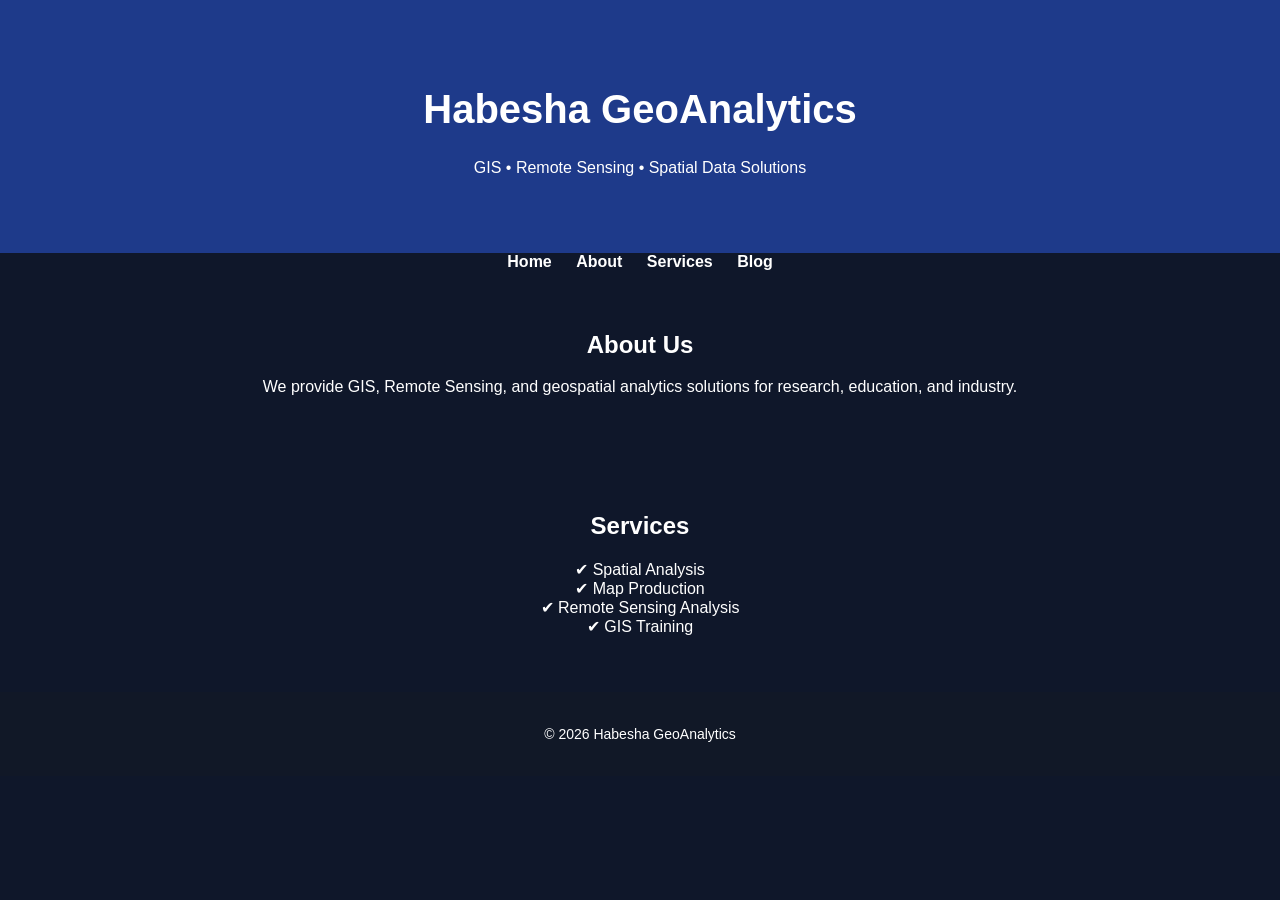
<file: Index.html>
<!DOCTYPE html>
<html lang="en">
<head>
  <meta charset="UTF-8">
  <title>Habesha GeoAnalytics</title>
  <style>
    body {
      font-family: Arial;
      margin: 0;
      background: #0f172a;
      color: white;
      text-align: center;
    }
    header {
      padding: 60px;
      background: #1e3a8a;
    }
    h1 {
      font-size: 40px;
    }
    nav a {
      margin: 10px;
      color: white;
      text-decoration: none;
      font-weight: bold;
    }
    section {
      padding: 40px;
    }
    footer {
      background: #111827;
      padding: 20px;
      font-size: 14px;
    }
  </style>
</head>

<body>

<header>
  <h1>Habesha GeoAnalytics</h1>
  <p>GIS • Remote Sensing • Spatial Data Solutions</p>
</header>

<nav>
  <a href="#">Home</a>
  <a href="#about">About</a>
  <a href="#services">Services</a>
  <a href="https://yourblog.blogspot.com">Blog</a>
</nav>

<section id="about">
  <h2>About Us</h2>
  <p>We provide GIS, Remote Sensing, and geospatial analytics solutions for research, education, and industry.</p>
</section>

<section id="services">
  <h2>Services</h2>
  <p>✔ Spatial Analysis<br>✔ Map Production<br>✔ Remote Sensing Analysis<br>✔ GIS Training</p>
</section>

<footer>
  <p>© 2026 Habesha GeoAnalytics</p>
</footer>

</body>
</html>
</file>
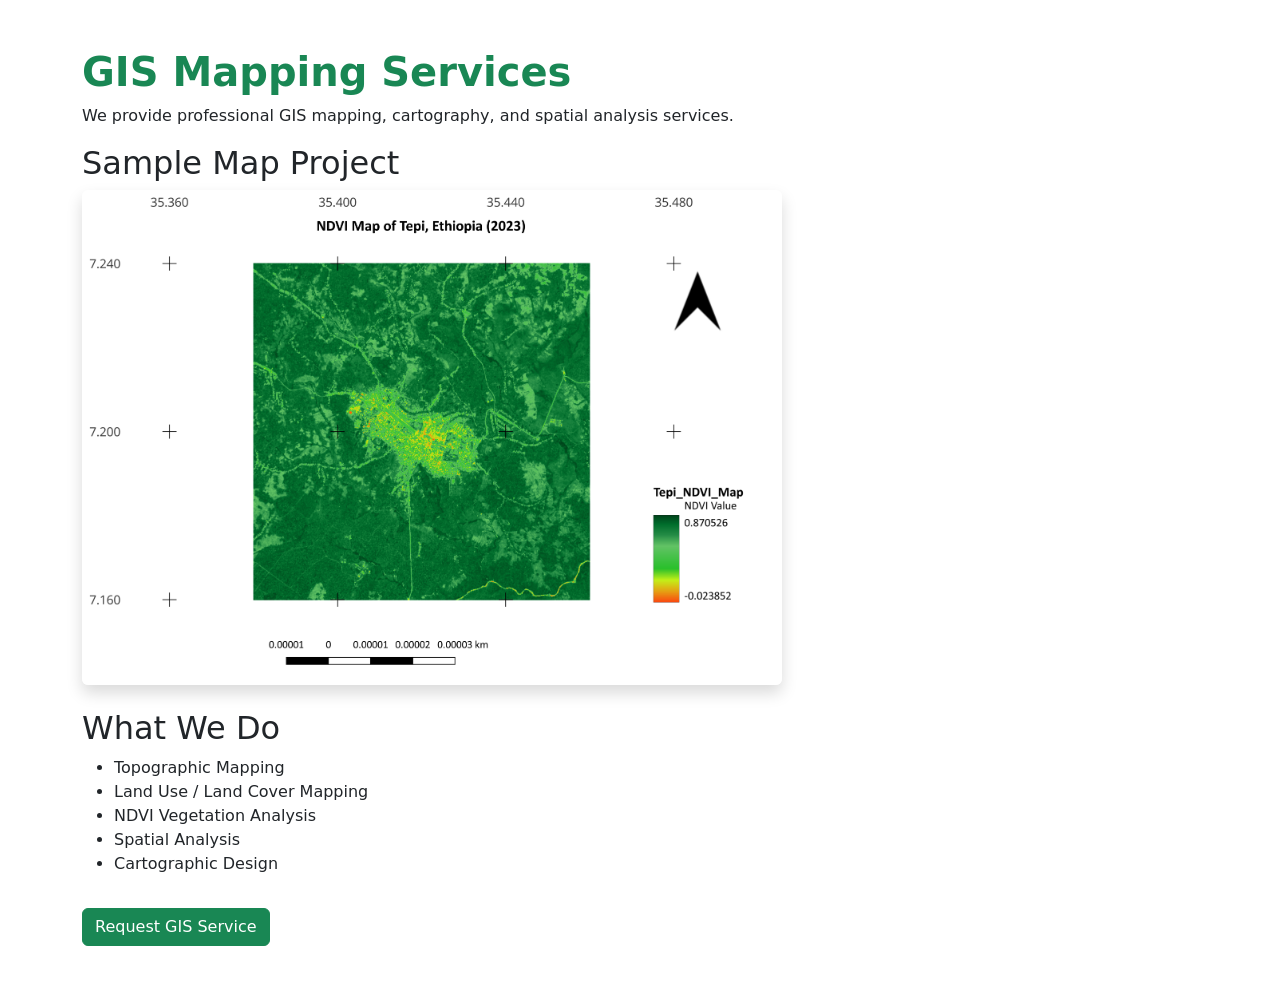
<file: gis-mapping.html>
<!DOCTYPE html>
<html lang="en">

<head>
    <title>GIS Mapping - Habesha GeoAnalytics</title>
    <link href="css/styles.css" rel="stylesheet">
</head>

<body>

<div class="container py-5">

    <h1 class="fw-bold text-success">GIS Mapping Services</h1>

    <p>
        We provide professional GIS mapping, cartography, and spatial analysis services.
    </p>

    <h2>Sample Map Project</h2>

    <!-- THIS IS YOUR NDVI MAP -->
    <img src="images/NDVI.png"
         alt="NDVI Map"
         class="img-fluid rounded shadow"
         style="max-width: 700px;">

    <h2 class="mt-4">What We Do</h2>

    <ul>
        <li>Topographic Mapping</li>
        <li>Land Use / Land Cover Mapping</li>
        <li>NDVI Vegetation Analysis</li>
        <li>Spatial Analysis</li>
        <li>Cartographic Design</li>
    </ul>

    <a href="contact.html" class="btn btn-success mt-3">
        Request GIS Service
    </a>

</div>

</body>
</html>
</file>
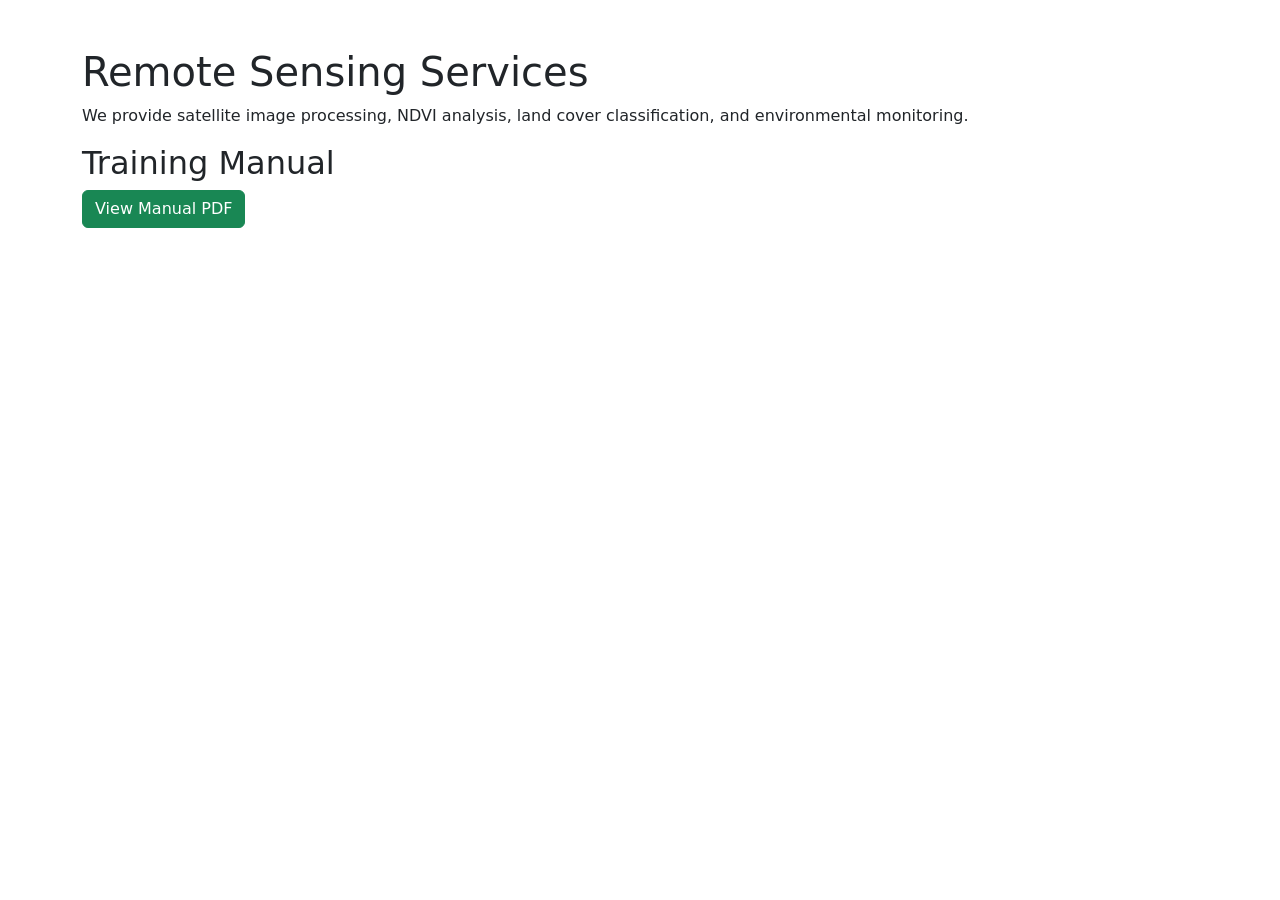
<file: remote-sensing.html>
<!DOCTYPE html>
<html lang="en">
<head>
    <title>Remote Sensing - Habesha GeoAnalytics</title>
    <link href="css/styles.css" rel="stylesheet">
</head>

<body>

<div class="container py-5">

    <h1>Remote Sensing Services</h1>

    <p>
        We provide satellite image processing, NDVI analysis,
        land cover classification, and environmental monitoring.
    </p>

    <h2>Training Manual</h2>

    <a href="documents/MANUAL.pdf"
       class="btn btn-success"
       target="_blank">
       View Manual PDF
    </a>

</div>

</body>
</html>
</file>
